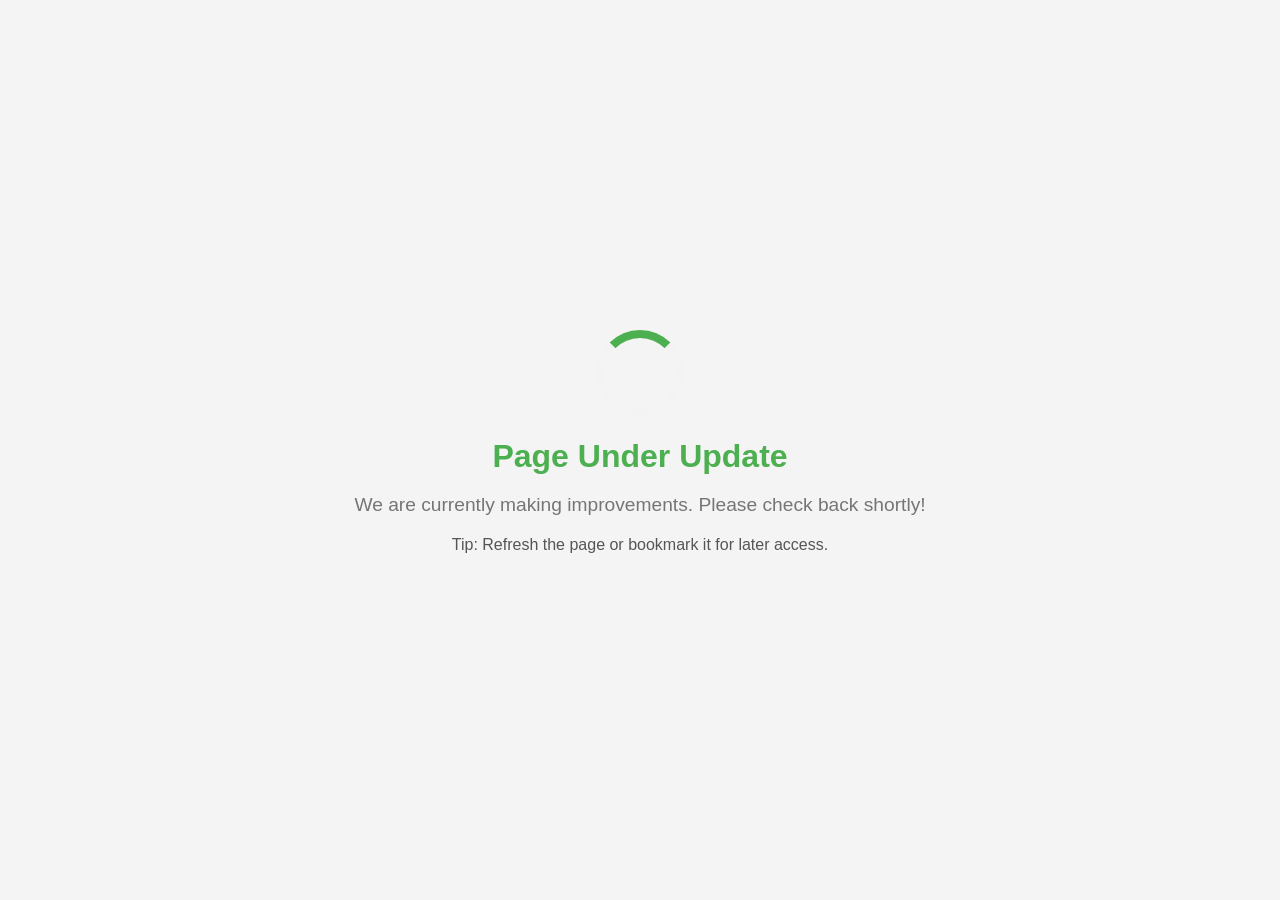
<file: Business.html>
<!DOCTYPE html>
<html lang="en">

<head>
    <meta charset="UTF-8">
    <meta name="viewport" content="width=device-width, initial-scale=1.0">
    <title>Updating Page</title>
    <style>
        body {
            font-family: 'Arial', sans-serif;
            margin: 0;
            padding: 0;
            display: flex;
            justify-content: center;
            align-items: center;
            height: 100vh;
            background-color: #f4f4f4;
            overflow: hidden;
        }

        .updating-container {
            text-align: center;
        }

        .loader {
            border: 8px solid #f3f3f3;
            border-top: 8px solid #4caf50;
            border-radius: 50%;
            width: 70px;
            height: 70px;
            animation: spin 1.5s linear infinite;
            margin: 0 auto 20px auto;
        }

        @keyframes spin {
            0% {
                transform: rotate(0deg);
            }
            100% {
                transform: rotate(360deg);
            }
        }

        .updating-title {
            font-size: 2rem;
            color: #4caf50;
            margin-bottom: 10px;
        }

        .updating-text {
            font-size: 1.2rem;
            color: #757575;
        }

        .tips {
            margin-top: 20px;
            font-size: 1rem;
            color: #555;
        }
    </style>
</head>

<body>
    <div class="updating-container">
        <div class="loader"></div>
        <h1 class="updating-title">Page Under Update</h1>
        <p class="updating-text">We are currently making improvements. Please check back shortly!</p>
        <p class="tips">Tip: Refresh the page or bookmark it for later access.</p>
    </div>
</body>

</html>
</file>
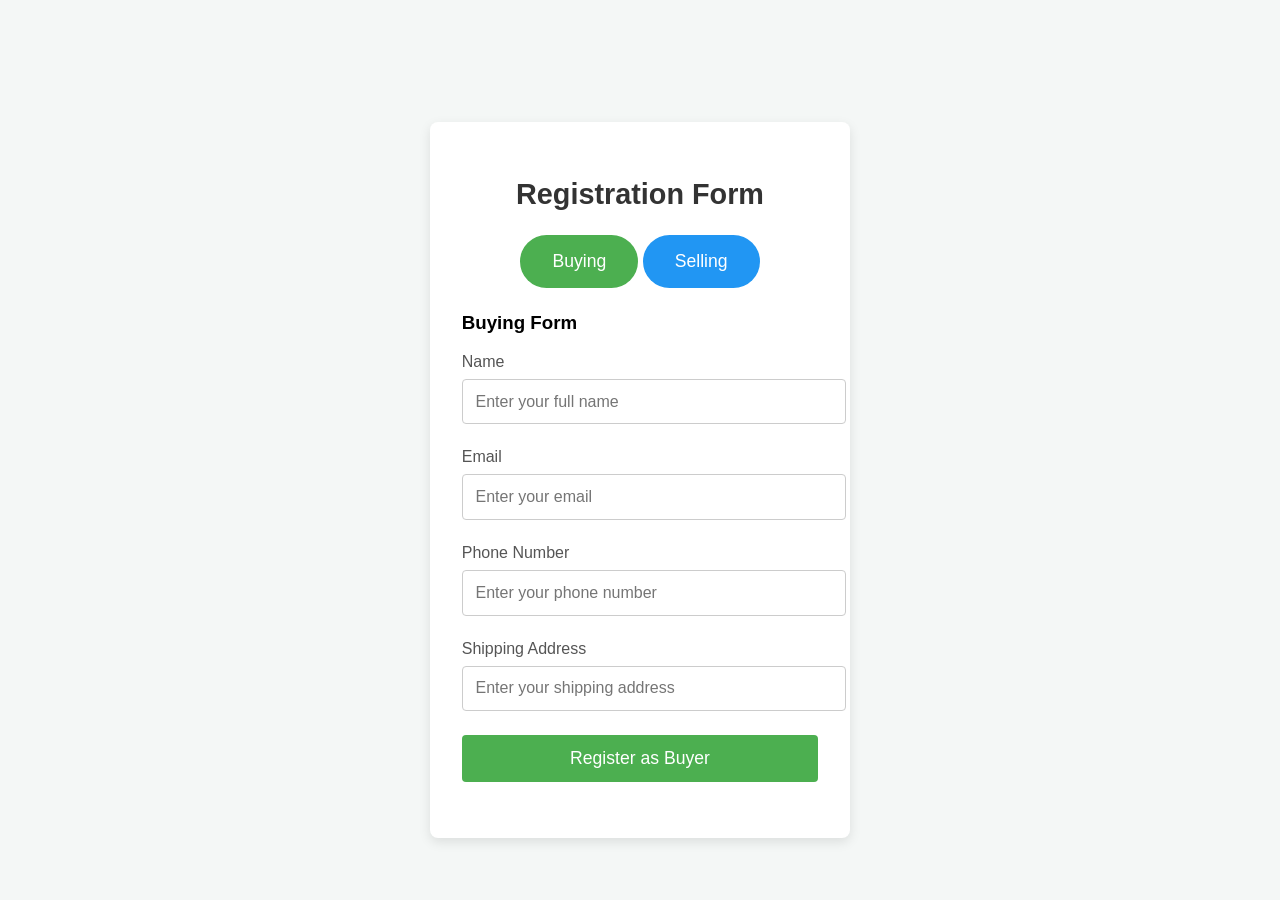
<file: Buy-Sell.html>
<!DOCTYPE html>
<html lang="en">
<head>
    <meta charset="UTF-8">
    <meta name="viewport" content="width=device-width, initial-scale=1.0">
    <title>Registration Form</title>
    <style>
        body {
            font-family: 'Roboto', sans-serif;
            margin: 0;
            padding: 0;
            background-color: #f4f7f6;
            display: flex;
            justify-content: center;
            align-items: center;
            min-height: 100vh;
        }

        .container {
            max-width: 600px;
            margin: 2rem auto;
            padding: 2rem;
            background-color: white;
            border-radius: 8px;
            box-shadow: 0 4px 12px rgba(0, 0, 0, 0.1);
            animation: fadeIn 0.6s ease-out;
            transform: translateY(30px);
        }

        .form-header {
            text-align: center;
            margin-bottom: 1rem;
        }

        .form-header h2 {
            font-size: 1.8rem;
            color: #333;
            animation: slideIn 1s ease-out;
        }

        .form-group {
            margin-bottom: 1.5rem;
        }

        .form-group label {
            font-size: 1rem;
            color: #555;
            margin-bottom: 0.5rem;
        }

        .form-group input, .form-group select {
            width: 100%;
            padding: 0.8rem;
            font-size: 1rem;
            margin-top: 0.5rem;
            border: 1px solid #ccc;
            border-radius: 4px;
            transition: all 0.3s ease;
        }

        .form-group input:focus, .form-group select:focus {
            border-color: #4CAF50;
            box-shadow: 0 0 8px rgba(76, 175, 80, 0.5);
        }

        .form-group button {
            width: 100%;
            padding: 0.8rem;
            background-color: #4CAF50;
            color: white;
            font-size: 1.1rem;
            border: none;
            border-radius: 4px;
            cursor: pointer;
            transition: background-color 0.3s ease, transform 0.3s ease;
            animation: bounceIn 0.5s ease-out;
        }

        .form-group button:hover {
            background-color: #45a049;
            transform: translateY(-3px);
        }

        .button-container {
            text-align: center;
            margin-bottom: 1.5rem;
        }

        .form-container {
            display: none;
        }

        .form-container.active {
            display: block;
            animation: fadeInUp 0.8s ease-out;
        }

        .buy-button, .sell-button {
            background-color: #4CAF50;
            color: white;
            padding: 1rem 2rem;
            border: none;
            border-radius: 30px;
            font-size: 1.1rem;
            cursor: pointer;
            transition: background-color 0.3s, transform 0.3s ease;
        }

        .buy-button:hover, .sell-button:hover {
            background-color: #45a049;
            transform: translateY(-3px);
        }

        .sell-button {
            background-color: #2196F3;
        }

        .sell-button:hover {
            background-color: #1976D2;
        }

        /* Animation for form appearance */
        @keyframes fadeIn {
            from {
                opacity: 0;
            }
            to {
                opacity: 1;
            }
        }

        @keyframes fadeInUp {
            from {
                opacity: 0;
                transform: translateY(20px);
            }
            to {
                opacity: 1;
                transform: translateY(0);
            }
        }

        @keyframes slideIn {
            from {
                transform: translateX(-100%);
            }
            to {
                transform: translateX(0);
            }
        }

        @keyframes bounceIn {
            0% {
                transform: scale(0.8);
                opacity: 0;
            }
            60% {
                transform: scale(1.2);
                opacity: 1;
            }
            100% {
                transform: scale(1);
            }
        }
    </style>
</head>
<body>
    <div class="container">
        <div class="form-header">
            <h2>Registration Form</h2>
        </div>

        <!-- Buttons to switch between Buying and Selling -->
        <div class="button-container">
            <button class="buy-button" onclick="toggleForm('buy')">Buying</button>
            <button class="sell-button" onclick="toggleForm('sell')">Selling</button>
        </div>

        <!-- Buying Form -->
        <div id="buying-form" class="form-container">
            <h3>Buying Form</h3>
            <form>
                <div class="form-group">
                    <label for="buyer-name">Name</label>
                    <input type="text" id="buyer-name" name="buyer-name" placeholder="Enter your full name" required>
                </div>
                <div class="form-group">
                    <label for="buyer-email">Email</label>
                    <input type="email" id="buyer-email" name="buyer-email" placeholder="Enter your email" required>
                </div>
                <div class="form-group">
                    <label for="buyer-phone">Phone Number</label>
                    <input type="text" id="buyer-phone" name="buyer-phone" placeholder="Enter your phone number" required>
                </div>
                <div class="form-group">
                    <label for="buyer-address">Shipping Address</label>
                    <input type="text" id="buyer-address" name="buyer-address" placeholder="Enter your shipping address" required>
                </div>
                <div class="form-group">
                    <button type="submit">Register as Buyer</button>
                </div>
            </form>
        </div>

        <!-- Selling Form -->
        <div id="selling-form" class="form-container">
            <h3>Selling Form</h3>
            <form>
                <div class="form-group">
                    <label for="seller-name">Name</label>
                    <input type="text" id="seller-name" name="seller-name" placeholder="Enter your full name" required>
                </div>
                <div class="form-group">
                    <label for="seller-email">Email</label>
                    <input type="email" id="seller-email" name="seller-email" placeholder="Enter your email" required>
                </div>
                <div class="form-group">
                    <label for="seller-phone">Phone Number</label>
                    <input type="text" id="seller-phone" name="seller-phone" placeholder="Enter your phone number" required>
                </div>
                <div class="form-group">
                    <label for="product-type">Product Type</label>
                    <select id="product-type" name="product-type" required>
                        <option value="">Select Product Type</option>
                        <option value="fruits">Fruits</option>
                        <option value="vegetables">Vegetables</option>
                        <option value="grains">Grains</option>
                        <option value="dairy">Dairy</option>
                    </select>
                </div>
                <div class="form-group">
                    <label for="product-price">Price per Unit</label>
                    <input type="number" id="product-price" name="product-price" placeholder="Enter price per unit" required>
                </div>
                <div class="form-group">
                    <button type="submit">Register as Seller</button>
                </div>
            </form>
        </div>
    </div>

    <script>
        // Toggle between the "Buying" and "Selling" forms based on button click
        function toggleForm(role) {
            const buyingForm = document.getElementById('buying-form');
            const sellingForm = document.getElementById('selling-form');

            if (role === 'buy') {
                buyingForm.classList.add('active');
                sellingForm.classList.remove('active');
            } else if (role === 'sell') {
                sellingForm.classList.add('active');
                buyingForm.classList.remove('active');
            }
        }

        // Initially, show the "Buying" form
        window.onload = () => toggleForm('buy');
    </script>
</body>
</html>
</file>
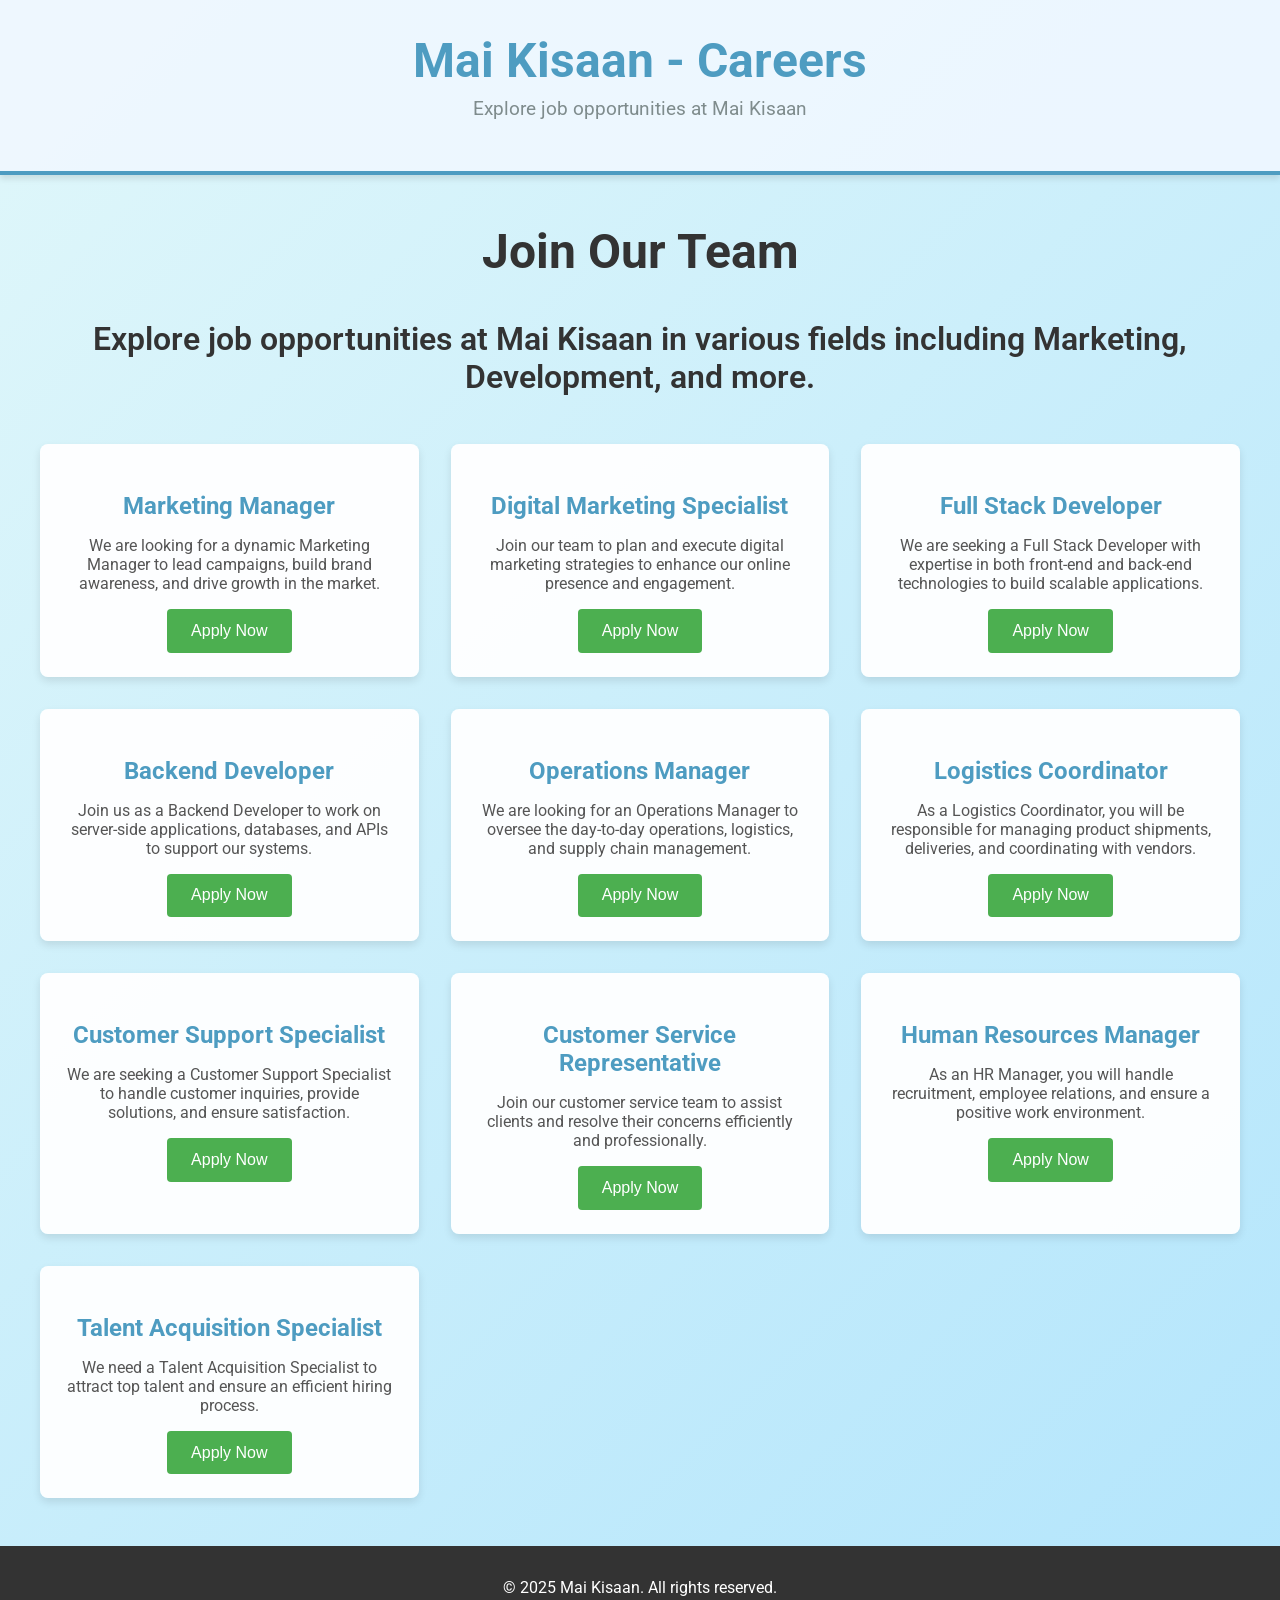
<file: Carrer.html>
<!DOCTYPE html>
<html lang="en">

<head>
    <meta charset="UTF-8">
    <meta name="viewport" content="width=device-width, initial-scale=1.0">
    <title>Careers - Mai Kisaan</title>
    <style>
        @import url('https://fonts.googleapis.com/css2?family=Roboto:wght@400;500;700&family=Open+Sans:wght@300;400;600&display=swap');

        body {
            font-family: 'Roboto', sans-serif;
            margin: 0;
            padding: 0;
            background: linear-gradient(135deg, #e0f7fa 0%, #b3e5fc 100%);
            color: #333;
        }

        header {
            background-color: rgba(240, 248, 255, 0.9);
            color: #2c3e50;
            padding: 2rem;
            text-align: center;
            box-shadow: 0 4px 6px rgba(0, 0, 0, 0.1);
            border-bottom: 4px solid #4e9cc1;
        }

        header h1 {
            font-size: 3rem;
            margin: 0;
            color: #4e9cc1;
        }

        header p {
            font-size: 1.2rem;
            margin-top: 0.5rem;
            color: #7f8c8d;
        }

        .page-title {
            text-align: center;
            margin-top: 3rem;
            font-size: 2rem;
            font-weight: 600;
        }

        .job-listing {
            display: grid;
            grid-template-columns: repeat(auto-fill, minmax(300px, 1fr));
            gap: 2rem;
            max-width: 1200px;
            margin: 2rem auto;
            padding: 1rem;
        }

        .job-card {
            background-color: rgba(255, 255, 255, 0.95);
            border-radius: 8px;
            box-shadow: 0 4px 8px rgba(0, 0, 0, 0.1);
            padding: 1.5rem;
            text-align: center;
            transition: transform 0.3s ease, box-shadow 0.3s ease;
        }

        .job-card h3 {
            font-size: 1.5rem;
            color: #4e9cc1;
            margin-bottom: 1rem;
        }

        .job-card p {
            font-size: 1rem;
            margin-bottom: 1rem;
            color: #555;
        }

        .job-card .apply-button {
            padding: 0.8rem 1.5rem;
            background-color: #4CAF50;
            color: white;
            font-size: 1rem;
            border: none;
            cursor: pointer;
            border-radius: 4px;
            font-weight: 500;
            transition: background-color 0.3s ease;
        }

        .job-card .apply-button:hover {
            background-color: #388E3C;
        }

        footer {
            background-color: #333;
            color: white;
            text-align: center;
            padding: 1rem;
            margin-top: 2rem;
        }

        /* Animations */
        @keyframes fadeInUp {
            from {
                opacity: 0;
                transform: translateY(50px);
            }

            to {
                opacity: 1;
                transform: translateY(0);
            }
        }

        section {
            margin-bottom: 2rem;
            padding: 2rem;
            background: rgba(255, 255, 255, 0.95);
            border-radius: 10px;
            box-shadow: 0 4px 6px rgba(0, 0, 0, 0.1);
            animation: fadeInUp 1s ease-in-out;
        }
    </style>
</head>

<body>
    <header>
        <h1>Mai Kisaan - Careers</h1>
        <p>Explore job opportunities at Mai Kisaan</p>
    </header>

    <div class="page-title">
        <h2>Join Our Team</h2>
        <p>Explore job opportunities at Mai Kisaan in various fields including Marketing, Development, and more.</p>
    </div>

    <div class="job-listing">
        <!-- Marketing Jobs -->
        <div class="job-card">
            <h3>Marketing Manager</h3>
            <p>We are looking for a dynamic Marketing Manager to lead campaigns, build brand awareness, and drive growth
                in the market.</p>
            <button class="apply-button">Apply Now</button>
        </div>

        <div class="job-card">
            <h3>Digital Marketing Specialist</h3>
            <p>Join our team to plan and execute digital marketing strategies to enhance our online presence and
                engagement.</p>
            <button class="apply-button">Apply Now</button>
        </div>

        <!-- Development Jobs -->
        <div class="job-card">
            <h3>Full Stack Developer</h3>
            <p>We are seeking a Full Stack Developer with expertise in both front-end and back-end technologies to build
                scalable applications.</p>
            <button class="apply-button">Apply Now</button>
        </div>

        <div class="job-card">
            <h3>Backend Developer</h3>
            <p>Join us as a Backend Developer to work on server-side applications, databases, and APIs to support our
                systems.</p>
            <button class="apply-button">Apply Now</button>
        </div>

        <!-- Operations Jobs -->
        <div class="job-card">
            <h3>Operations Manager</h3>
            <p>We are looking for an Operations Manager to oversee the day-to-day operations, logistics, and supply
                chain management.</p>
            <button class="apply-button">Apply Now</button>
        </div>

        <div class="job-card">
            <h3>Logistics Coordinator</h3>
            <p>As a Logistics Coordinator, you will be responsible for managing product shipments, deliveries, and
                coordinating with vendors.</p>
            <button class="apply-button">Apply Now</button>
        </div>

        <!-- Customer Support Jobs -->
        <div class="job-card">
            <h3>Customer Support Specialist</h3>
            <p>We are seeking a Customer Support Specialist to handle customer inquiries, provide solutions, and ensure
                satisfaction.</p>
            <button class="apply-button">Apply Now</button>
        </div>

        <div class="job-card">
            <h3>Customer Service Representative</h3>
            <p>Join our customer service team to assist clients and resolve their concerns efficiently and
                professionally.</p>
            <button class="apply-button">Apply Now</button>
        </div>

        <!-- HR Jobs -->
        <div class="job-card">
            <h3>Human Resources Manager</h3>
            <p>As an HR Manager, you will handle recruitment, employee relations, and ensure a positive work
                environment.</p>
            <button class="apply-button">Apply Now</button>
        </div>

        <div class="job-card">
            <h3>Talent Acquisition Specialist</h3>
            <p>We need a Talent Acquisition Specialist to attract top talent and ensure an efficient hiring process.</p>
            <button class="apply-button">Apply Now</button>
        </div>
    </div>

    <footer>
        <p>&copy; 2025 Mai Kisaan. All rights reserved.</p>
    </footer>
</body>

</html>
</file>
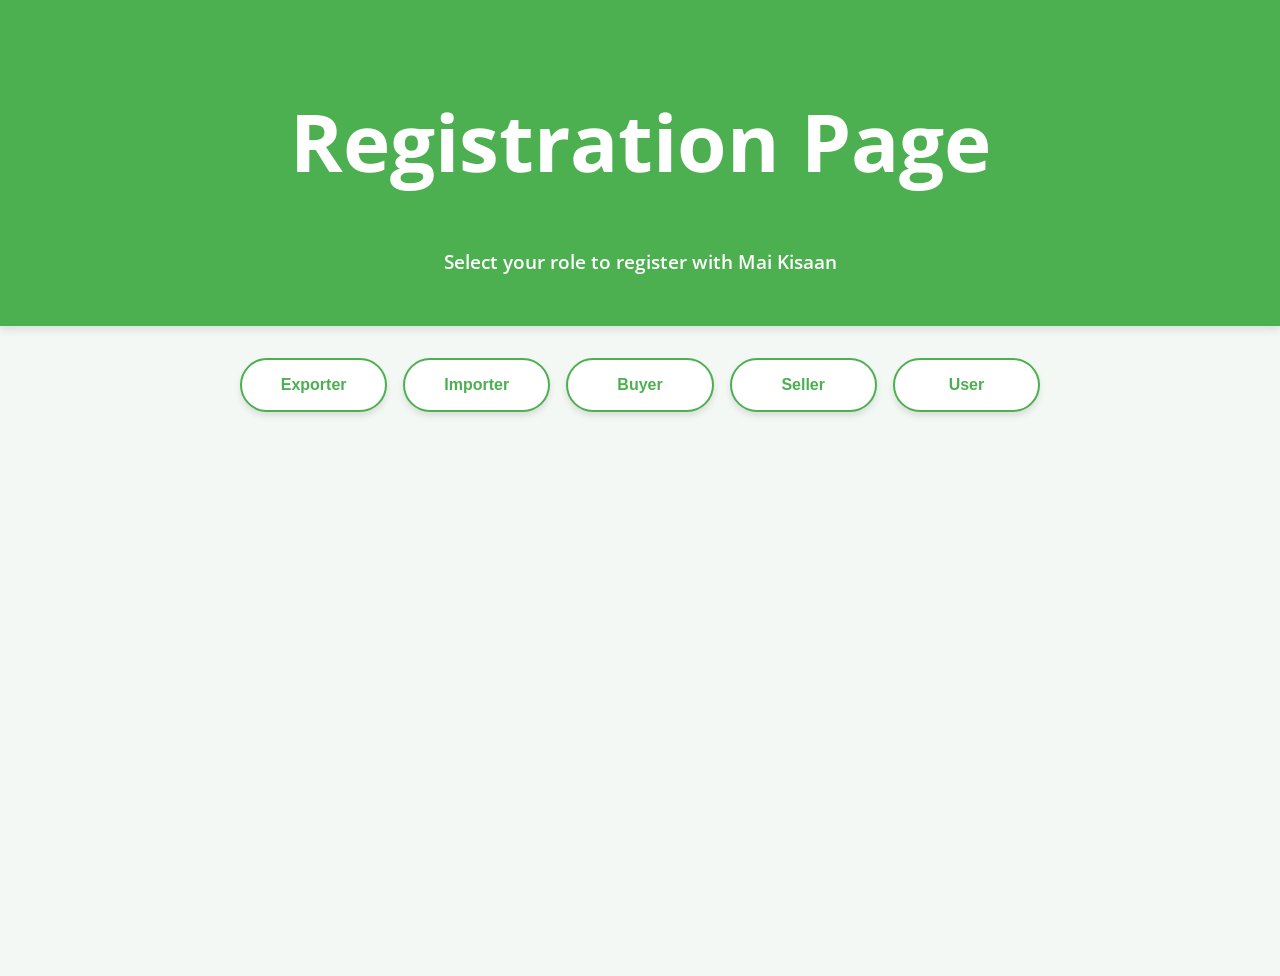
<file: Registration.html>
<!DOCTYPE html>
<html lang="en">

<head>
    <meta charset="UTF-8">
    <meta name="viewport" content="width=device-width, initial-scale=1.0">
    <title>Registration Page</title>
    <link rel="stylesheet" href="https://cdnjs.cloudflare.com/ajax/libs/font-awesome/5.15.4/css/all.min.css">
    <style>
        @import url('https://fonts.googleapis.com/css2?family=Roboto:wght@400;500;700&family=Open+Sans:wght@300;400;600&display=swap');

        body {
            font-family: 'Roboto', sans-serif;
            margin: 0;
            padding: 0;
            background-color: #f4f8f4;
            color: #333;
        }

        header {
            background-color: #4CAF50;
            color: white;
            padding: 2rem;
            text-align: center;
            font-family: 'Open Sans', sans-serif;
            font-size: 2.5rem;
            font-weight: 600;
            box-shadow: 0 4px 8px rgba(0, 0, 0, 0.1);
        }

        header p {
            margin-top: 0.5rem;
            font-size: 1.2rem;
        }

        .container {
            max-width: 800px;
            margin: 2rem auto;
            text-align: center;
        }

        .button-group {
            display: flex;
            justify-content: space-around;
            flex-wrap: wrap;
            gap: 1rem;
        }

        .button-group button {
            flex: 1 1 120px;
            padding: 1rem;
            border: 2px solid #4CAF50;
            border-radius: 50px;
            background-color: #fff;
            color: #4CAF50;
            font-size: 1rem;
            font-weight: bold;
            cursor: pointer;
            transition: all 0.3s ease;
            box-shadow: 0 4px 6px rgba(0, 0, 0, 0.1);
        }

        .button-group button:hover {
            background-color: #388E3C;
            color: white;
            transform: scale(1.05);
            box-shadow: 0 6px 10px rgba(0, 0, 0, 0.2);
        }

        .form-container {
            position: relative;
            height: 500px;
            perspective: 1000px;
            margin-top: 2rem;
        }

        .form {
            position: absolute;
            width: 100%;
            height: 100%;
            background: white;
            border-radius: 10px;
            box-shadow: 0 4px 6px rgba(0, 0, 0, 0.1);
            backface-visibility: hidden;
            transform: scale(0);
            opacity: 0;
            transition: all 0.5s ease-in-out;
            padding: 2rem;
            color: #333;
            overflow-y: auto;
        }

        .form.active {
            transform: scale(1);
            opacity: 1;
        }

        .form h2 {
            margin-top: 0;
            color: #4CAF50;
        }

        .form input,
        .form select,
        .form button,
        .form textarea {
            display: block;
            width: 100%;
            padding: 0.8rem;
            margin: 0.5rem 0;
            border: 1px solid #ddd;
            border-radius: 5px;
            box-shadow: 0 2px 4px rgba(0, 0, 0, 0.1);
        }

        .form input,
        .form select,
        .form textarea {
            background: #f9f9f9;
        }

        .form button {
            background-color: #4CAF50;
            color: white;
            border: none;
            cursor: pointer;
            transition: background 0.3s ease;
        }

        .form button:hover {
            background-color: #388E3C;
        }

        nav {
            position: fixed;
            top: 0;
            left: 0;
            right: 0;
            z-index: 1000;
            background: rgba(148, 148, 148, 0.645);
            padding: 1rem 0;
        }

        /* Container for Logo and Links */
        .container2 {
            display: flex;
            justify-content: space-between;
            align-items: center;
            max-width: 1200px;
            margin: 0 auto;
            padding: 0 2rem;
        }

        /* Logo Styles */
        .logo img {
            width: 70px;
            height: 70px;
        }

        /* Navigation Links */
        .hidden {
            display: flex;
            margin-left: auto;
            /* Moves tabs to the right */
        }

        .hidden a {
            color: black;
            padding: 0.5rem;
            text-decoration: none;
            transition: color 0.3s ease;
        }

        .hidden a:hover {
            color: #FC7F03;
            /* Orange color on hover */
        }
    </style>
</head>

<body>

    <header>
        <h1>Registration Page</h1>
        <p>Select your role to register with Mai Kisaan</p>
    </header>

    <div class="container">
        <div class="button-group">
            <button onclick="showForm('exporter')">Exporter</button>
            <button onclick="showForm('importer')">Importer</button>
            <button onclick="showForm('buyer')">Buyer</button>
            <button onclick="showForm('seller')">Seller</button>
            <button onclick="showForm('user')">User</button>
        </div>

        <div class="form-container">
            <!-- Exporter -->
            <div id="exporter" class="form">
                <h2>Exporter Registration</h2>
                <input type="text" placeholder="Full Name" required>
                <input type="email" placeholder="Email Address" required>
                <input type="text" placeholder="Company Name" required>
                <input type="text" placeholder="Export License Number" required>
                <input type="text" placeholder="Country of Export" required>
                <textarea placeholder="Export Product Details" rows="3" required></textarea>
                <button>Register</button>
            </div>

            <!-- Importer -->
            <div id="importer" class="form">
                <h2>Importer Registration</h2>
                <input type="text" placeholder="Full Name" required>
                <input type="email" placeholder="Email Address" required>
                <input type="text" placeholder="Company Name" required>
                <input type="text" placeholder="Import License Number" required>
                <input type="text" placeholder="Country of Import" required>
                <textarea placeholder="Import Product Details" rows="3" required></textarea>
                <button>Register</button>
            </div>

            <!-- Buyer -->
            <div id="buyer" class="form">
                <h2>Buyer Registration</h2>
                <input type="text" placeholder="Full Name" required>
                <input type="email" placeholder="Email Address" required>
                <input type="text" placeholder="Contact Number" required>
                <textarea placeholder="Products Interested In" rows="3" required></textarea>
                <select>
                    <option disabled selected>Select Preferred Delivery Method</option>
                    <option>Direct Pickup</option>
                    <option>Courier Delivery</option>
                </select>
                <button>Register</button>
            </div>

            <!-- Seller -->
            <div id="seller" class="form">
                <h2>Seller Registration</h2>
                <input type="text" placeholder="Full Name" required>
                <input type="email" placeholder="Email Address" required>
                <input type="text" placeholder="Farm/Business Name" required>
                <input type="text" placeholder="GST Number" required>
                <textarea placeholder="Products Available for Sale" rows="3" required></textarea>
                <input type="text" placeholder="Available Quantities" required>
                <button>Register</button>
            </div>

            <!-- User -->
            <div id="user" class="form">
                <h2>User Registration</h2>
                <input type="text" placeholder="Full Name" required>
                <input type="email" placeholder="Email Address" required>
                <input type="password" placeholder="Password" required>
                <input type="password" placeholder="Confirm Password" required>
                <textarea placeholder="Address" rows="3" required></textarea>
                <button>Register</button>
            </div>
        </div>
    </div>

    <script>
        function showForm(formId) {
            // Hide all forms
            const forms = document.querySelectorAll('.form');
            forms.forEach(form => {
                form.classList.remove('active');
            });

            // Show the selected form
            const formToShow = document.getElementById(formId);
            formToShow.classList.add('active');
        }
    </script>
</body>

</html>
</file>
